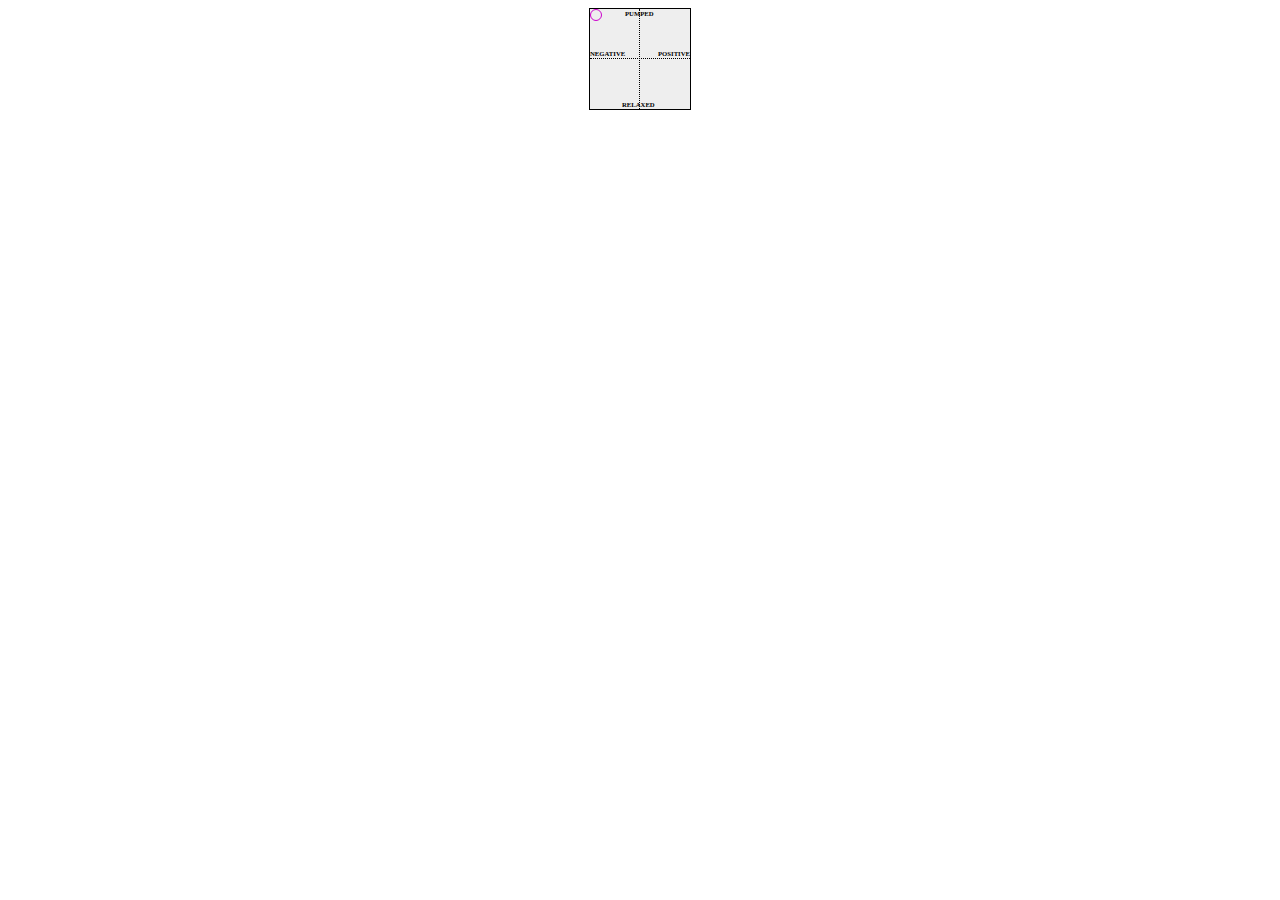
<file: index.html>
<!DOCTYPE html>
<html>
<head>
	<title></title>
	<script src="https://ajax.googleapis.com/ajax/libs/jquery/3.1.1/jquery.min.js"></script>
	<style type="text/css">
		.container{
			width:900px;
			margin: 0 auto;
		}
		.circumplex{
			width:100px;
			height:100px;
			background:#eee;
			margin: 0 auto;
			border:1px solid black;
			position: relative;
			overflow: hidden;
			cursor: pointer;
		}
		.vertical{
			width:50%;
			height:100%;
			background:transparent;			
			position: absolute;
			left:-1px;
			border-right:1px dotted black;

		}
		.horizontal{
			width: 100%;
			height:50%;
			background:transparent;
			position: absolute;
			bottom:0px;
			border-top:1px dotted black;
		}
		.label{
			position: absolute;
			z-index: 1;
			font-size:10px;
		}
		.top{
			left:35%;
			top:-15%;
		}

		.left{
			top:25%;
			left:0%;
		}
		.right{
			top:25%;
			right:0%;
		}
		.bottom{
			bottom: -15%;
			left:32%;
		}
	</style>
</head>
<body>
	<div class="container">
		<div id="value" style='text-align: center'></div>
		<div class="circumplex" id="circumplex">

		<div id="circleNotif" style="position: absolute;border: solid 1px #cc00cc;border-radius: 20px;width: 10px;height: 10px;transition: all 1s"></div>
			<div class="label top">
				<h6>PUMPED</h6>
			</div>
			<div class="label left">
				<h6>NEGATIVE</h6>
			</div>
			<div class="label right">
				<h6>POSITIVE</h6>
			</div>
			<div class="label bottom">
				<h6>RELAXED</h6>
			</div>
			<div class="vertical">
			</div>
			<div class="horizontal">
			</div>
		</div>
	</div>
<script>
	$( '#circumplex' ).click( function(e)
        {
            var coordX = ( e.pageX - $( this ).offset().left - ( $( this ).width()  * 0.5 ) );
            var coordY = -( e.pageY - $( this ).offset().top  - ( $( this ).height() * 0.5 ) );
            var x = coordX.toFixed(1);
            var y = coordY.toFixed(1);

            var posX = e.pageX - $(this).offset().left;
            var posY = e.pageY - $(this).offset().top;
            mark = document.getElementById('circleNotif').style.top = posY-5 + 'px';
            mark = document.getElementById('circleNotif').style.left = posX-5 + 'px';

            var angle = Math.atan2(y,x);
            var deg = angle * (180/Math.PI);
            if(deg < 0 ){
            	deg = 360 + deg;
            }
            document.getElementById('value').innerHTML = deg;
            /*FIRST QUADRANT*/
            // if(deg>=0 && deg <= 45){
            // 	document.getElementById('value').innerHTML = 'PLEASURE';
            // }
            // if(deg>=46 && deg <= 90){
            // 	document.getElementById('value').innerHTML = 'EXCITEMENT';
            // }
            // /*SECOND QUADRANT*/
            // if(deg>=91 && deg <= 135){
            // 	document.getElementById('value').innerHTML = 'AROUSAL';
            // }
            // if(deg>=136 && deg <= 180){
            // 	document.getElementById('value').innerHTML = 'DISTRESS';
            // }

            // /*THIRD QUADRANT*/
            // if(deg >=-179 && deg <= -136){
            // 	document.getElementById('value').innerHTML = 'DISPLEASURE';
            // }
            // if(deg >= -135 && deg <= -91){
            // 	document.getElementById('value').innerHTML = 'DEPRESSION';
            // }

            // /*FOURTH QUADRANT*/
            // if(deg >=-90 && deg <= -46){
            // 	document.getElementById('value').innerHTML = 'SLEEPINESS';
            // }
            // if(deg <= -0 && deg >= -45){
            // 	document.getElementById('value').innerHTML = 'RELAXATION';
            // }
        });
</script>
</body>
</html>
</file>
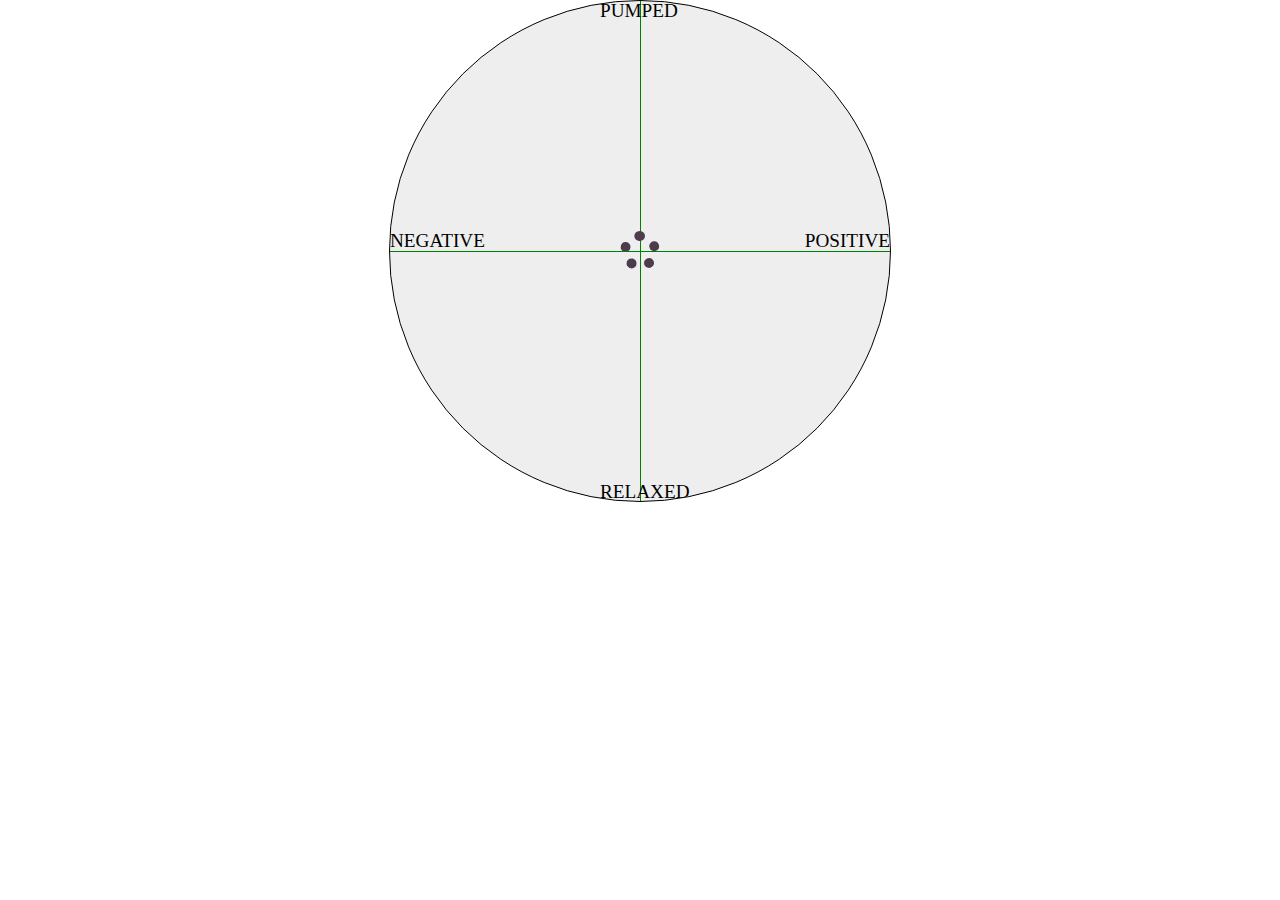
<file: final.html>
<!DOCTYPE html>
<html>
<head>
	<title></title>
	<script src="https://ajax.googleapis.com/ajax/libs/jquery/3.1.1/jquery.min.js"></script>
	<link rel="stylesheet" type="text/css" href="style.css">
</head>
<body>
	<div class="container">
		<div class="circumplex-model" id="circumplex-model">			
			<div class="label top">Pumped</div>
			<div class="label left">Negative</div>
			<div class="label right">Positive</div>
			<div class="label bottom">Relaxed</div>
			<div id="marker" class="marker"></div>
		</div>
		<div class="values">
			<span id="deg"></span><span id ="emotion"></span>
		</div>
	</div>
<script>
	$( '#circumplex-model' ).click( function(e)
        {
            var coordX = ( e.pageX - $( this ).offset().left - ( $( this ).width()  * 0.5 ) );
            var coordY = -( e.pageY - $( this ).offset().top  - ( $( this ).height() * 0.5 ) );

            var posX = e.pageX - $(this).offset().left;
            var posY = e.pageY - $(this).offset().top;
            mark = document.getElementById('marker');
          	mark.style.top = posY-20 + 'px';
           	mark.style.left = posX-20 + 'px';
           	mark.style.background = 'rgba(255,138,138,.3)';

            var x = coordX.toFixed(1);
            var y = coordY.toFixed(1);	
            var angle = Math.atan2(y,x);
            var deg = angle * (180/Math.PI);
            function degEmotion(deg){
            	/*FIRST QUADRANT*/
	            if(deg>=0 && deg <= 45){
	            	emotionName = 'PLEASURE';
	            }
	            if(deg>=46 && deg <= 90){
	            	emotionName = 'EXCITEMENT';
	            }
	            // /*SECOND QUADRANT*/
	            if(deg>=91 && deg <= 135){	            	
	            	emotionName = 'AROUSAL';
	            }
	            if(deg>=136 && deg <= 180){	            	
	            	emotionName = 'DISTRESS';
	            }
	            // /*THIRD QUADRANT*/
	            if(deg >= 181 && deg <= 224 ){
	            	emotionName = 'DISPLEASURE';
	            }
	            if(deg >= 225  && deg <= 269){
	            	emotionName = 'DEPRESSION';
	            }
	            // /*FOURTH QUADRANT*/
	            if(deg >=270 && deg <= 314){
	            	emotionName = 'SLEEPINESS';
	            }
	            if(deg >= 315 && deg <= 360){
	            	emotionName = 'RELAXATION';
	            }
	            document.getElementById('deg').innerHTML = deg + 'deg => ';
	            document.getElementById('emotion').innerHTML = emotionName;
            }


            function isNegative(degree){
	            return degree = 360 + degree;
            }

            function emotionName(degree){         
            	//check if negative -> convert to positive
            	if(degree < 0){
            		degree = isNegative(degree);
            	}
            	degEmotion(degree);
            }
            emotionName(Math.round(deg));
        });
</script>

</body>
</html>
</file>
<file: style.css>
html, body, div, span, object, iframe,
h1, h2, h3, h4, h5, h6, p, blockquote, pre,
abbr, address, cite, code,
del, dfn, em, img, ins, kbd, q, samp,
small, strong, sub, sup, var,
b, i,
dl, dt, dd, ol, ul, li,
fieldset, form, label, legend,
table, caption, tbody, tfoot, thead, tr, th, td,
article, aside, canvas, details, figcaption, figure, 
footer, header, hgroup, menu, nav, section, summary,
time, mark, audio, video {
    margin:0;
    padding:0;
    border:0;
    outline:0;
    font-size:100%;
    vertical-align:baseline;
    background:transparent;
}

body {
    line-height:1;
}

article,aside,details,figcaption,figure,
footer,header,hgroup,menu,nav,section { 
    display:block;
}

nav ul {
    list-style:none;
}

blockquote, q {
    quotes:none;
}

blockquote:before, blockquote:after,
q:before, q:after {
    content:'';
    content:none;
}

a {
    margin:0;
    padding:0;
    font-size:100%;
    vertical-align:baseline;
    background:transparent;
}

/* change colours to suit your needs */
ins {
    background-color:#ff9;
    color:#000;
    text-decoration:none;
}

/* change colours to suit your needs */
mark {
    background-color:#ff9;
    color:#000; 
    font-style:italic;
    font-weight:bold;
}

del {
    text-decoration: line-through;
}

abbr[title], dfn[title] {
    border-bottom:1px dotted;
    cursor:help;
}

table {
    border-collapse:collapse;
    border-spacing:0;
}

/* change border colour to suit your needs */
hr {
    display:block;
    height:1px;
    border:0;   
    border-top:1px solid #cccccc;
    margin:1em 0;
    padding:0;
}

input, select {
    vertical-align:middle;
}
/*END CSS RESET*/
.container{
    max-width: 100%;
    width: 900px;
    margin: 0 auto;
}
.circumplex-model{
    width: 500px;
    height: 500px;
    background:#eee;
    margin: 0 auto;
    border:1px solid black;
    position: relative;
    overflow: hidden;
    cursor: pointer;
    border-radius: 50%;
}
/* VERTICAL LINE */
.circumplex-model:before{
    position: absolute;
    content:"";
    display: inline;
    left: 50%;
    top:0%;
    height:100%;
    background:green;
    width:1px;
}
/*HORIZONTAL LINE*/
.circumplex-model:after{
    position: absolute;
    content:"";
    display: inline;
    left: 0%;
    top:50%;
    width: 100%;
    background:green;
    height:1px;
}
.label{
    position: absolute;
    text-transform: uppercase;
    font-size:120%;
}
.top{
    left:42%;
}
.right{
    right:0%;
    top:46%;
}
.left{
    left:0%;
    top:46%;
}
.bottom{
    bottom:0%;
    left:42%;
}
.marker{
    position: absolute;
    border: dotted 10px #4e3c4e;
    border-radius: 50%;
    width: 20px;
    height: 20px;
    top:46%;
    left:46%;
    transition: all .5s;
   -webkit-animation: spin 2s linear infinite;
   animation: spin 2s linear infinite;
}
.values{
    text-align: center;
    text-transform: uppercase;
    color:red;
    font-size:150%;
    font-weight: bold;
    margin-top:25px;
}
@-webkit-keyframes spin {
  0% { -webkit-transform: rotate(0deg); }
  100% { -webkit-transform: rotate(360deg); }
}
@keyframes spin {
  0% { transform: rotate(0deg); }
  100% { transform: rotate(360deg); }
}
</file>
